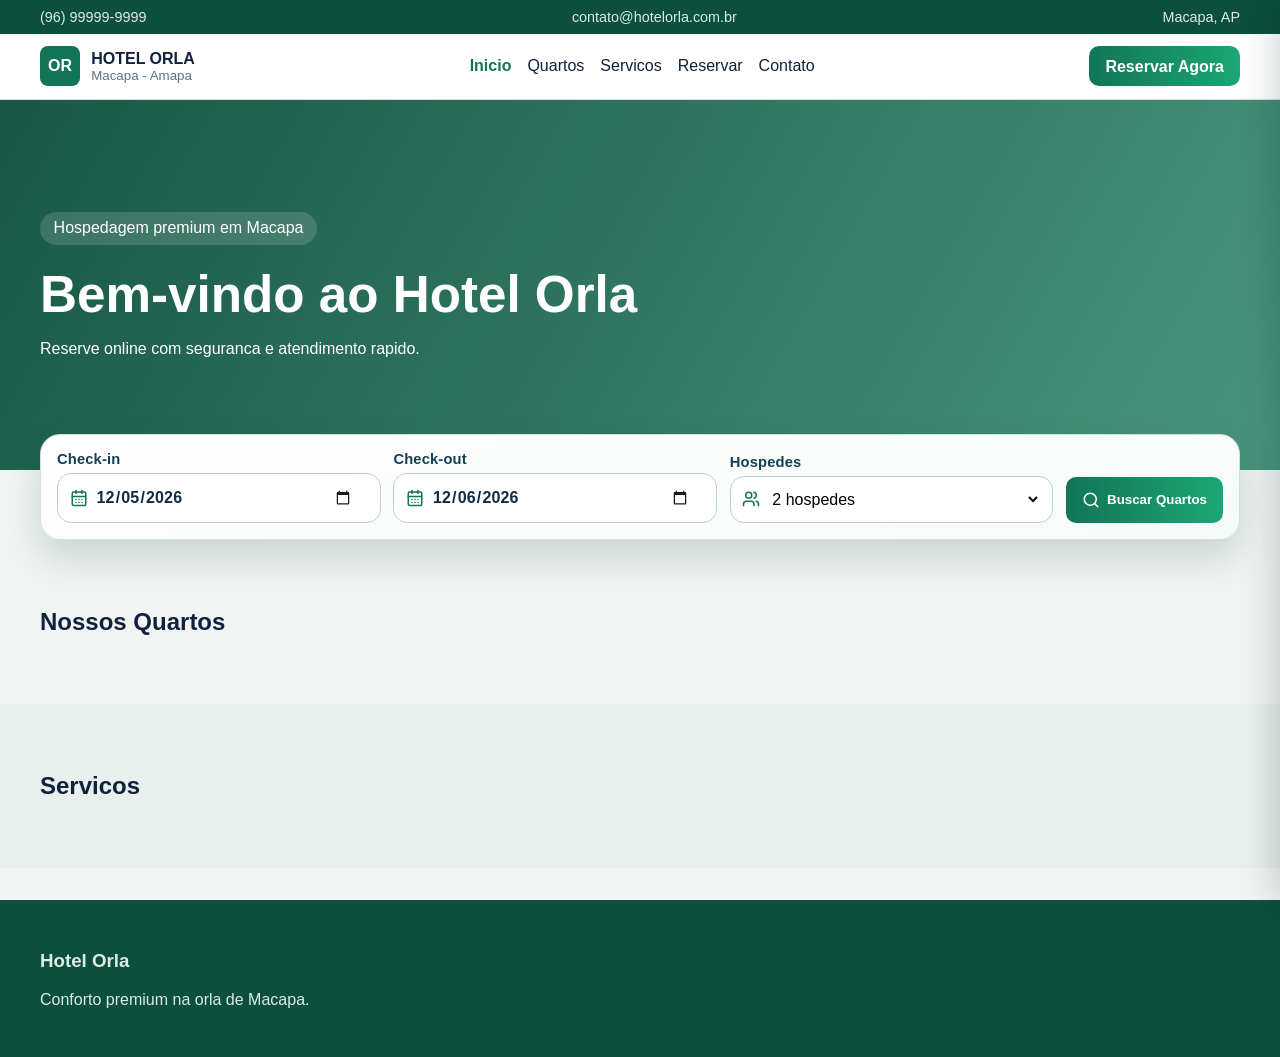
<file: index.html>
<!doctype html>
<html lang="pt-BR">

<head>
    <meta charset="UTF-8" />
    <meta name="viewport" content="width=device-width, initial-scale=1.0" />
    <title>Hotel Orla</title>
    <script type="module" crossorigin src="/assets/index-BNDdCkMx.js"></script>
    <link rel="stylesheet" crossorigin href="/assets/index-CWkhNFXG.css">
</head>

<body>
    <div id="root"></div>
</body>

</html>
</file>
<file: assets/index-CWkhNFXG.css>
:root{--green-900: #0c4f3c;--green-700: #127557;--green-500: #1ca774;--silver-100: #f2f4f3;--silver-300: #d7ddda;--navy: #10213d;--white: #ffffff;--danger: #b32d2d;--radius: 14px}*{box-sizing:border-box}body{margin:0;font-family:Segoe UI,Tahoma,sans-serif;color:var(--navy);background:var(--silver-100)}a{color:inherit;text-decoration:none}.container{width:min(1200px,calc(100% - 2rem));margin:0 auto}.topbar{background:var(--green-900);color:#dcece5;font-size:.9rem}.topbar-content{display:flex;justify-content:space-between;padding:.55rem 0}.navbar{background:var(--white);border-bottom:1px solid var(--silver-300);position:sticky;top:0;z-index:10}.nav-content{display:flex;align-items:center;justify-content:space-between;padding:.8rem 0;gap:1rem}.brand{display:flex;align-items:center;gap:.7rem}.brand small{display:block;color:#617083}.logo-box{width:40px;height:40px;border-radius:8px;display:grid;place-items:center;background:var(--green-700);color:#fff;font-weight:700}.links{display:flex;gap:1rem}.links .active{color:var(--green-700);font-weight:700}.desktop-links{display:flex}.desktop-cta{display:inline-flex}.mobile-nav-toggle{display:none;width:42px;height:42px;border:1px solid #cdd8d3;border-radius:10px;background:#fff;align-items:center;justify-content:center;flex-direction:column;gap:4px;cursor:pointer}.mobile-nav-toggle span{width:18px;height:2px;background:#19475c;border-radius:999px;transition:transform .25s ease,opacity .25s ease}.mobile-nav-toggle.open span:nth-child(1){transform:translateY(6px) rotate(45deg)}.mobile-nav-toggle.open span:nth-child(2){opacity:0}.mobile-nav-toggle.open span:nth-child(3){transform:translateY(-6px) rotate(-45deg)}.mobile-nav-overlay{position:fixed;top:0;right:0;bottom:0;left:0;background:#03151f73;opacity:0;pointer-events:none;transition:opacity .28s ease;z-index:30}.mobile-nav-overlay.open{opacity:1;pointer-events:auto}.mobile-nav-drawer{position:fixed;right:0;top:0;height:100dvh;width:min(84vw,330px);background:#fff;border-left:1px solid #d1ddd7;box-shadow:-14px 0 32px #031f2a2e;transform:translate(102%);transition:transform .3s ease;z-index:31;padding:1rem}.mobile-nav-drawer.open{transform:translate(0)}.mobile-nav-head{display:flex;align-items:center;justify-content:space-between;margin-bottom:.8rem}.mobile-nav-close{width:34px;height:34px;border:1px solid #d0ddd6;border-radius:8px;background:#fff;font-size:1.3rem;line-height:1;cursor:pointer}.mobile-nav-links{display:grid;gap:.45rem}.mobile-nav-links a{padding:.6rem .7rem;border-radius:10px}.mobile-nav-links a.active{background:#e8f6ef;color:#0f7b58;font-weight:700}.hero{color:var(--white);background:linear-gradient(120deg,#0c4f3cf2,#127557bf),url(https://images.unsplash.com/photo-1566073771259-6a8506099945?auto=format&fit=crop&w=1600&q=80) center/cover;padding:6rem 0}.hero h1{font-size:clamp(2rem,4vw,4rem);margin:.3rem 0;max-width:800px}.chip{display:inline-block;padding:.45rem .85rem;border-radius:999px;background:#ffffff26}.hero-search-wrap{margin-top:-2.25rem;position:relative;z-index:3}.hero-search-card{background:linear-gradient(165deg,#fff,#f5fbf8);border:1px solid #cfe0d8;border-radius:20px;box-shadow:0 18px 36px #0b48352e;padding:1rem;display:grid;grid-template-columns:repeat(3,minmax(0,1fr)) auto;gap:.8rem;align-items:end}.hero-search-card .field>span{font-weight:700;letter-spacing:.01em;color:#153f55}.hero-search-card .input-icon{background:#fff;border-color:#b8d2c7;border-radius:14px;box-shadow:inset 0 1px #fffffff2}.hero-search-card .input-icon:hover{border-color:#87b8a4}.hero-search-card .input-icon input[type=date]{font-weight:700;color:#112c42}.hero-search-card .input-icon input[type=date]::-webkit-calendar-picker-indicator{cursor:pointer;border-radius:8px;padding:4px;opacity:.9;transition:background .2s ease,opacity .2s ease}.hero-search-card .input-icon input[type=date]::-webkit-calendar-picker-indicator:hover{background:#e9f5ef;opacity:1}.hero-search-card .input-icon input[type=date]::-webkit-datetime-edit{color:#112c42}.hero-search-card .input-icon input[type=date]::-webkit-datetime-edit-fields-wrapper{letter-spacing:.01em}.hero-search-btn{display:inline-flex;align-items:center;justify-content:center;gap:.45rem;min-height:46px;white-space:nowrap}.section{padding:3rem 0}.section.alt{background:#e8efec}.narrow{width:min(760px,calc(100% - 2rem))}.grid{display:grid;gap:1rem}.cards-3{grid-template-columns:repeat(auto-fit,minmax(220px,1fr))}.cards-4{grid-template-columns:repeat(auto-fit,minmax(180px,1fr))}.cards-2{grid-template-columns:repeat(2,minmax(0,1fr))}.contact-page{background:radial-gradient(circle at 82% 4%,rgba(20,133,96,.09),transparent 25%),radial-gradient(circle at 12% 96%,rgba(12,79,60,.1),transparent 24%),#f2f6f4}.contact-hero{padding:3.1rem 0 2.2rem;border-bottom:1px solid #d3dfd9;background:linear-gradient(130deg,#0c4f3cf2,#127557d9),url(https://images.unsplash.com/photo-1563911302283-d2bc129e7570?auto=format&fit=crop&w=1800&q=80) center/cover;color:#fff}.contact-kicker{display:inline-block;margin:0;border-radius:999px;background:#fff3;padding:.34rem .72rem;font-weight:700;font-size:.84rem}.contact-hero h1{margin:.55rem 0 .35rem;font-size:clamp(2rem,4vw,3.2rem)}.contact-hero p{margin:0;max-width:760px;color:#ddf2ea;font-size:1.03rem}.contact-layout{display:grid;grid-template-columns:minmax(0,1fr) minmax(340px,420px);gap:1rem;align-items:start}.contact-info-column{display:grid;gap:.95rem}.contact-highlight{border:1px solid #cfe0d8;background:linear-gradient(145deg,#fff,#f5fbf8)}.contact-highlight h2{margin:0 0 .45rem;font-size:1.45rem}.contact-highlight p{margin:0;color:#3f5a6b}.contact-info-grid{display:grid;grid-template-columns:repeat(2,minmax(0,1fr));gap:.9rem}.contact-info-card{display:flex;align-items:flex-start;gap:.75rem}.contact-info-card span{width:38px;height:38px;border-radius:10px;display:grid;place-items:center;color:#0e7754;background:#e6f5ee;flex-shrink:0}.contact-info-card strong{display:block;margin:0 0 .2rem}.contact-info-card a,.contact-info-card p{margin:0;color:#345163}.contact-form-card{border:1px solid #cfe0d8;background:#fff;box-shadow:0 18px 30px #05392914}.contact-form-head h2{margin:0}.contact-form-head p{margin:.3rem 0 .8rem;color:#557084}.contact-form-grid{display:grid;gap:.8rem}.contact-form-grid .field small{text-align:right;color:#5f7a8c;font-weight:600}.contact-submit-btn{width:100%;padding:.78rem 1rem}.contact-map-section{padding-top:0}.contact-map-card{border:1px solid #d0ded7;display:grid;grid-template-columns:minmax(0,320px) 1fr;gap:1rem;align-items:center}.contact-map-card h2{margin:0 0 .45rem}.contact-map-card p{margin:0;color:#4e6778}.contact-map-card iframe{width:100%;min-height:320px;border:1px solid #cfdbd5;border-radius:12px}.card{background:var(--white);border:1px solid var(--silver-300);border-radius:var(--radius);padding:1rem;box-shadow:0 8px 20px #0000000a}.card img{width:100%;height:190px;object-fit:cover;border-radius:10px}.card.compact{min-height:120px}.rooms-page-grid{grid-template-columns:repeat(3,minmax(0,1fr))}.rooms-page-card{display:flex;flex-direction:column;gap:.5rem}.rooms-page-card img{height:190px}.rooms-page-card h3,.rooms-page-card p{margin:0}.rooms-filter-info{margin-top:-.2rem;color:#335568}.rooms-empty-state{margin-top:1rem;text-align:center;color:#4f6778}.rooms-page-desc{margin:.35rem 0 .55rem;color:#234457;display:-webkit-box;-webkit-line-clamp:4;-webkit-box-orient:vertical;overflow:hidden}.rooms-page-card .tags{margin-top:.2rem;max-height:64px;overflow:hidden;align-content:flex-start}.rooms-page-card .btn{width:100%;padding:10px;margin-top:auto;text-align:center}.home-room-card{padding:0;border-color:#cfdad4;transition:transform .2s ease,box-shadow .2s ease,border-color .2s ease;overflow:hidden}.home-room-card:hover{transform:translateY(-4px);border-color:#9fcab9;box-shadow:0 16px 28px #0a4f3c1f}.home-room-media{position:relative;border-radius:0;overflow:hidden}.home-room-media img{height:220px;border-radius:0}.home-room-badge{position:absolute;top:10px;left:10px;background:#086b4de6;color:#fff;font-weight:700;font-size:.78rem;padding:.26rem .56rem;border-radius:999px}.home-room-content{padding:.9rem 1rem 1rem;display:grid;gap:.45rem}.home-room-title{display:flex;justify-content:space-between;align-items:flex-start;gap:.6rem}.home-room-title h3{margin:0}.home-room-title strong{color:#0b7e5a;font-size:1.15rem;white-space:nowrap}.home-room-title strong small{color:#617789;font-size:.82rem;font-weight:500;margin-left:.15rem}.home-room-content p{margin:0;color:#2a485b;min-height:0;display:-webkit-box;-webkit-line-clamp:3;-webkit-box-orient:vertical;overflow:hidden}.home-room-footer{display:flex;justify-content:space-between;align-items:center;gap:.5rem}.home-room-footer .btn{padding:.56rem .88rem;font-size:.9rem}.tags{display:flex;flex-wrap:wrap;gap:.5rem}.tags span{background:#e6f3ee;color:var(--green-900);border-radius:999px;padding:.25rem .55rem;font-size:.85rem}.room-status{display:inline-flex;align-items:center;border-radius:999px;padding:.22rem .55rem;font-size:.8rem;font-weight:700}.room-status.available{background:#dcf3e6;color:#0f6548}.room-status.unavailable{background:#fee3e3;color:#9f2f2f}.room-status.maintenance{background:#fff2d8;color:#9f6b00}.room-details-grid{display:grid;grid-template-columns:1.5fr 1fr;gap:1rem}.room-details-main{width:100%;height:500px;object-fit:cover;border-radius:10px}.room-details-thumbs{margin-top:.65rem;display:grid;grid-template-columns:repeat(auto-fill,minmax(110px,1fr));gap:.45rem}.room-details-thumbs button{border:1px solid #cfdad5;padding:0;border-radius:8px;overflow:hidden;background:#fff}.room-details-thumbs button.active{border-color:#0f8e65}.room-details-thumbs img{width:100%;height:86px;object-fit:cover;display:block}.room-details-actions{margin-top:1rem;display:flex;gap:.55rem;flex-wrap:wrap}.room-visual-page{background:#f5f6f6}.room-hero-full{position:relative;height:min(70vh,620px);min-height:360px;overflow:hidden}.room-hero-track{display:flex;height:100%;width:100%;transition:transform .45s ease}.room-hero-track img{min-width:100%;width:100%;height:100%;object-fit:cover;display:block}.room-hero-overlay{position:absolute;top:0;right:0;bottom:0;left:0;background:linear-gradient(180deg,#05161473,#0516142e 42%,#0516146b)}.room-back-btn{position:absolute;top:18px;left:20px;z-index:2;border:0;border-radius:999px;padding:.55rem .85rem;display:inline-flex;align-items:center;gap:.35rem;color:#fff;background:#00000047;cursor:pointer;font-weight:600}.room-hero-arrow{position:absolute;top:50%;transform:translateY(-50%);z-index:2;border:0;width:42px;height:42px;border-radius:999px;background:#00000059;color:#fff;display:grid;place-items:center;cursor:pointer}.room-hero-arrow.prev{left:18px}.room-hero-arrow.next{right:18px}.room-visual-body{padding-top:1.4rem}.room-visual-layout{display:grid;grid-template-columns:minmax(0,1fr) 420px;gap:2.2rem;align-items:start}.room-main-column{min-width:0}.room-meta-row{display:flex;flex-wrap:wrap;gap:.45rem;margin-bottom:.55rem}.room-chip{display:inline-flex;align-items:center;gap:.35rem;padding:.3rem .55rem;border-radius:999px;font-size:.85rem;font-weight:700}.room-chip.green{background:#dff2e6;color:#0e7b53}.room-chip.gold{background:#fff1dd;color:#ad6204}.room-title-xl{margin:0;font-size:clamp(2rem,3.8vw,3rem);line-height:1.06}.room-specs-row{display:flex;gap:1rem;flex-wrap:wrap;margin-top:.65rem}.room-specs-row span{display:inline-flex;align-items:center;gap:.35rem;color:#4d6576;font-weight:500}.room-description-lg{margin-top:.85rem;color:#244052;font-size:1.14rem;line-height:1.6;max-width:900px}.room-tab-strip{margin-top:1rem;background:#eef1ef;border:1px solid #dee4e1;border-radius:12px;padding:.22rem;display:inline-flex;gap:.28rem}.room-tab-strip button{border:0;border-radius:9px;padding:.5rem .85rem;background:transparent;color:#516b7c;font-weight:700;cursor:pointer}.room-tab-strip .active{background:#fff;color:#071b31;box-shadow:0 6px 14px #00000014}.room-amenities-grid{margin-top:.95rem;display:grid;grid-template-columns:repeat(3,minmax(0,1fr));gap:.72rem}.room-amenity-card{border:1px solid #dce4df;border-radius:12px;background:#fff;padding:.85rem .9rem;display:flex;align-items:center;gap:.6rem}.room-amenity-card span{width:36px;height:36px;border-radius:50%;display:grid;place-items:center;background:#e9f5ee;color:#148052;flex-shrink:0}.room-gallery-strip{margin-top:.95rem;display:grid;grid-template-columns:repeat(5,minmax(0,1fr));gap:.55rem}.room-gallery-thumb{border:1px solid #d2ddd7;border-radius:10px;padding:0;overflow:hidden;background:#fff;cursor:pointer}.room-gallery-thumb.active{border-color:#0f8d64;box-shadow:0 0 0 2px #0f8d6433}.room-gallery-strip img{width:100%;height:100px;object-fit:cover;display:block}.room-gallery-lightbox{position:fixed;top:0;right:0;bottom:0;left:0;background:#030c15d1;z-index:70;display:grid;place-items:center;padding:1rem}.room-gallery-lightbox-content{position:relative;width:min(1100px,100%)}.room-gallery-lightbox-image{width:100%;max-height:calc(100vh - 3rem);object-fit:contain;border-radius:12px;border:1px solid rgba(255,255,255,.24);background:#fff}.room-gallery-lightbox-close,.room-gallery-lightbox-arrow{position:absolute;border:0;width:42px;height:42px;border-radius:999px;color:#fff;background:#00000073;display:grid;place-items:center;cursor:pointer}.room-gallery-lightbox-close{top:10px;right:10px}.room-gallery-lightbox-arrow{top:50%;transform:translateY(-50%)}.room-gallery-lightbox-arrow.prev{left:10px}.room-gallery-lightbox-arrow.next{right:10px}.room-gallery-lightbox-close:hover,.room-gallery-lightbox-arrow:hover{background:#0000009e}.room-booking-card{position:sticky;top:98px;border:1px solid #d4dfda;border-radius:16px;padding:1.15rem;background:linear-gradient(165deg,#fff,#f8fcfa);box-shadow:0 18px 34px #0a3c2c1f}.room-booking-price{margin:0;font-size:2.35rem;font-weight:800;letter-spacing:-.02em}.room-booking-price small{color:#5f7788;font-size:1.05rem;font-weight:500}.room-booking-grid{margin-top:.95rem;display:grid;grid-template-columns:repeat(2,minmax(0,1fr));gap:.78rem}.room-booking-card label{display:grid;gap:.38rem;font-size:.82rem;letter-spacing:.02em;color:#657a89;font-weight:700}.room-booking-card .input-icon{padding:.2rem .76rem;border:1px solid #c2d5cb;border-radius:12px;background:#fff}.room-booking-card .input-icon input,.room-booking-card .input-icon select{min-height:44px;font-weight:600}.room-booking-btn{width:100%;margin-top:.95rem;padding:.9rem 1rem;font-size:1.12rem}.room-booking-note{margin:.8rem 0 0;color:#6c8594;font-size:.94rem;display:inline-flex;align-items:center;gap:.3rem}.room-similar-section{margin-top:1.4rem}.room-similar-section h2{margin:0 0 .7rem;font-size:clamp(1.8rem,3vw,2.5rem);line-height:1.1}.room-similar-card{padding:.55rem}.room-similar-card img{height:220px;border-radius:12px}.room-similar-card h3{margin:.65rem 0 .3rem}.room-similar-card p{margin:0 0 .6rem;color:#214053;font-weight:700}.room-services-picker{margin-top:1rem}.room-services-picker h3{margin:0 0 .3rem}.room-services-picker p{margin:0 0 .65rem;color:#516b7c}.room-services-grid{display:flex;flex-wrap:wrap;gap:.5rem}.room-service-item{border:1px solid #c9d8d0;border-radius:999px;padding:.38rem .65rem;background:#fff;display:inline-flex;gap:.42rem;align-items:center;cursor:pointer}.room-service-item input{width:14px;height:14px;margin:0}.room-service-item.checked{background:#e8f6ef;border-color:#0f8d64;color:#0a6f4f}.form{display:grid;gap:.6rem}input,select,textarea{border:1px solid var(--silver-300);border-radius:10px;padding:.65rem .8rem;font:inherit;width:100%}textarea{min-height:90px;resize:vertical}.btn{border:0;border-radius:10px;padding:.65rem 1rem;cursor:pointer;background:#d8dfdc;display:inline-flex;align-items:center;justify-content:center;gap:.42rem;line-height:1.2}.btn-primary{background:linear-gradient(90deg,var(--green-700),var(--green-500));color:var(--white);font-weight:600}.btn-danger{background:#f6dddd;color:var(--danger)}.form-actions{display:flex;gap:10px;flex-wrap:wrap}.alert{background:#e9faf1;color:var(--green-900);border:1px solid #c4ecd7;padding:.7rem;border-radius:10px}.footer{background:var(--green-900);color:#dcece5;padding:2rem 0;margin-top:2rem}.table{width:100%;border-collapse:collapse}.table th,.table td{border-bottom:1px solid var(--silver-300);text-align:left;padding:.65rem;vertical-align:top}.table td .btn+.btn{margin-left:.45rem}.admin-shell{display:grid;grid-template-columns:275px 1fr;height:100vh;overflow:hidden}.admin-menu-btn{display:none;position:fixed;top:14px;left:14px;z-index:40;border:0;width:40px;height:40px;border-radius:10px;background:linear-gradient(140deg,var(--green-900),var(--green-700));color:#fff}.admin-sidebar{background:linear-gradient(180deg,#063828,#0b6048 55%,#0a3f31);color:#effaf6;padding:1rem;display:flex;flex-direction:column;min-height:100vh;height:100vh;position:sticky;top:0;overflow-y:auto;border-right:1px solid rgba(255,255,255,.08)}.admin-brand{display:flex;align-items:center;gap:.65rem;padding:.25rem .35rem 1rem}.admin-brand-logo{width:38px;height:38px;border-radius:10px;display:grid;place-items:center;background:#ffffff29;font-weight:700}.admin-brand small{display:block;opacity:.75;font-size:.82rem}.admin-nav{display:grid;gap:.35rem}.admin-nav a{padding:.68rem .78rem;border-radius:10px;display:flex;align-items:center;gap:.55rem;color:#e9f8f1}.admin-nav a.active{background:#ffffff29;box-shadow:inset 0 0 0 1px #ffffff1f}.admin-nav-group-btn{width:100%;border:0;padding:.68rem .78rem;border-radius:10px;background:transparent;color:#e9f8f1;display:flex;align-items:center;justify-content:space-between;cursor:pointer}.admin-nav-group-btn.active{background:#ffffff29;box-shadow:inset 0 0 0 1px #ffffff1f}.admin-nav-group-left{display:inline-flex;align-items:center;gap:.55rem}.admin-nav-group-arrow{transition:transform .2s ease}.admin-nav-group-arrow.open{transform:rotate(180deg)}.admin-nav-submenu{display:grid;gap:.3rem;margin:.15rem 0 .2rem;padding-left:.6rem}.admin-nav-submenu a{padding:.5rem .72rem;border-radius:9px;color:#d9efe6;font-size:.92rem}.admin-nav-submenu a.active{background:#ffffff29;box-shadow:inset 0 0 0 1px #ffffff1f}.admin-nav-badge{margin-left:auto;min-width:22px;height:22px;border-radius:999px;display:inline-flex;align-items:center;justify-content:center;font-size:12px;font-weight:700;color:#fff;background:#d63c4a}.admin-sidebar-footer{margin-top:auto;padding-top:.7rem;border-top:1px solid rgba(255,255,255,.12);display:grid;gap:.3rem}.admin-side-link{color:#e8faf1;border:0;background:transparent;text-align:left;padding:.65rem .7rem;border-radius:10px;display:flex;align-items:center;gap:.55rem;font:inherit;cursor:pointer}.admin-side-link:hover{background:#ffffff1f}.admin-side-link.danger{color:#ffd7d7}.admin-main{padding:1.1rem 1.3rem 1.4rem;height:100vh;overflow-y:auto;background:radial-gradient(circle at 90% 0%,rgba(18,117,87,.09),transparent 30%),radial-gradient(circle at 10% 100%,rgba(28,167,116,.1),transparent 26%),#f3f5f4}.admin-topbar{display:flex;justify-content:space-between;align-items:center;margin-bottom:.95rem}.admin-topbar h1{margin:0;font-size:1rem;color:#3d5567;font-weight:600}.admin-login{min-height:100vh;display:grid;place-items:center;background:#e6eeea}.admin-dashboard{display:grid;gap:1rem}.admin-page-head h2{margin:0;font-size:clamp(1.5rem,2.3vw,2rem)}.admin-page-head p{margin:.2rem 0 0;color:#5d7281}.stat-card{display:flex;justify-content:space-between;align-items:center;border:1px solid #dce3e0;background:#fff}.stat-card p{margin:0;color:#597080;font-weight:600}.stat-card strong{display:block;margin-top:.3rem;font-size:1.9rem}.stat-card span{width:42px;height:42px;display:grid;place-items:center;border-radius:12px}.stat-card.mint span{background:#dbf4e8;color:#137654}.stat-card.sky span{background:#deebfa;color:#1f5bba}.stat-card.violet span{background:#ede5f9;color:#7741ce}.stat-card.gold span{background:#faebd7;color:#a56200}.admin-table-card{padding:1rem}.admin-table-head{display:flex;align-items:center;justify-content:space-between;margin-bottom:.65rem}.admin-table-head h3{margin:0}.admin-table-head a{display:inline-flex;align-items:center;gap:.25rem;color:var(--green-700);font-weight:600}.admin-table-head .btn{display:inline-flex;align-items:center;gap:.35rem}.table-scroll{overflow-x:auto}.status-pill{display:inline-block;padding:.22rem .55rem;border-radius:999px;font-size:.8rem;font-weight:600;text-transform:capitalize}.status-pill.pending{background:#fff2d8;color:#9f6b00}.status-pill.confirmed,.status-pill.checked_in{background:#dcf3e6;color:#0f6548}.status-pill.checked_out{background:#dce9fb;color:#2056aa}.status-pill.cancelled{background:#fee3e3;color:#9f2f2f}.admin-calendar-wrap{padding:1rem}.calendar-head-row{display:flex;align-items:center;justify-content:center;gap:.7rem;margin:.5rem 0 .7rem}.calendar-head-row h4{margin:0;min-width:210px;text-align:center}.calendar-grid.week{display:grid;grid-template-columns:repeat(7,minmax(0,1fr));gap:.45rem;margin-bottom:.45rem}.calendar-grid.week span{text-align:center;color:#60798a;font-size:.82rem;font-weight:700}.calendar-grid.month{display:grid;grid-template-columns:repeat(7,minmax(0,1fr));gap:.45rem}.calendar-day{border:1px solid #d2ddd8;border-radius:10px;background:#fff;min-height:70px;padding:.42rem;display:grid;align-content:space-between;text-align:left}.calendar-day strong{font-size:.95rem}.calendar-day small{color:#6a8192;font-size:.75rem}.calendar-day.muted{border-style:dashed;background:#f9fbfa}.calendar-day.selected{border-color:#0d956d;box-shadow:0 0 0 2px #0d956d1f}.calendar-day.today{background:#edf8f3}.calendar-day.blocked{background:#f3f6f5;border-color:#d6dfdb;color:#8a99a4;cursor:not-allowed}.calendar-day.blocked small{color:#93a1ab}.calendar-events-panel{margin-top:.8rem;border-top:1px solid #e1e8e5;padding-top:.8rem}.calendar-events-head{display:flex;align-items:center;justify-content:space-between}.calendar-events-head h4{margin:0;display:inline-flex;align-items:center;gap:.35rem}.calendar-events-list{display:grid;gap:.5rem;margin-top:.6rem}.calendar-event{border:1px solid #d9e2de;border-radius:10px;padding:.6rem .7rem;display:flex;align-items:flex-start;justify-content:space-between;gap:.7rem}.calendar-event.manual{background:#f8fcfa}.calendar-event.reservation{background:#f2f7ff;border-color:#d4e1f7}.calendar-event h5{margin:0;font-size:.95rem}.calendar-event p{margin:.2rem 0;color:#5b7283;font-size:.85rem}.calendar-event small{color:#6c7f8e;font-size:.8rem;display:block;max-width:520px}.calendar-event-actions{display:flex;gap:.35rem}.calendar-empty{color:#718697;margin:.65rem 0 0}.rooms-head{display:flex;align-items:center;justify-content:space-between;gap:1rem}.rooms-head .btn{display:inline-flex;align-items:center;gap:.45rem}.rooms-admin-grid{display:grid;grid-template-columns:repeat(auto-fill,minmax(280px,1fr));gap:1rem}.room-admin-card{border:1px solid #d8dfdc;border-radius:14px;overflow:hidden;background:#fff;box-shadow:0 8px 20px #08332714}.room-admin-media{position:relative;height:190px}.room-admin-media img{width:100%;height:100%;object-fit:cover}.room-badge{position:absolute;top:12px;left:12px;padding:.3rem .6rem;border-radius:8px;color:#fff;background:linear-gradient(90deg,#06a37a,#089d6e);font-size:.82rem;font-weight:700}.room-admin-content{padding:.9rem}.room-title-row{display:flex;justify-content:space-between;gap:.7rem}.room-title-row h3{margin:0;font-size:1.03rem}.room-title-row p{margin:0;color:var(--green-700);font-weight:800;white-space:nowrap}.room-title-row small{color:#607488;font-weight:500;margin-left:.15rem}.room-number{margin:.3rem 0 .45rem;color:#5d7383}.room-admin-meta{display:flex;gap:1rem;flex-wrap:wrap;color:#344f60;font-size:.95rem}.room-admin-meta span{display:inline-flex;align-items:center;gap:.25rem}.room-admin-actions{margin-top:.8rem;display:grid;grid-template-columns:1fr auto;gap:.45rem}.room-admin-actions .btn{display:inline-flex;align-items:center;justify-content:center;gap:.35rem}.room-modal-backdrop{position:fixed;top:0;right:0;bottom:0;left:0;background:#0c141ca8;z-index:60;display:grid;place-items:center;padding:1rem}.room-modal{width:min(940px,100%);max-height:calc(100vh - 2rem);background:#fff;border-radius:14px;border:1px solid #d9e0dd;overflow:auto}.room-modal-head{display:flex;justify-content:space-between;align-items:center;position:sticky;top:0;padding:1rem 1.1rem;background:#fff;border-bottom:1px solid #e4e9e7;z-index:2}.room-modal-head h3{margin:0}.room-modal-head button{border:0;background:transparent;color:#5a6f7e;cursor:pointer}.room-modal-form{padding:1rem 1.1rem;display:grid;gap:.85rem}.room-modal-form label{display:grid;gap:.35rem;font-weight:600;color:#233f52}.room-modal-form input,.room-modal-form select,.room-modal-form textarea{border-radius:9px}.room-modal-form textarea{min-height:86px}.room-form-grid{display:grid;gap:.75rem}.room-form-grid.two{grid-template-columns:repeat(2,minmax(0,1fr))}.room-form-grid.three{grid-template-columns:repeat(3,minmax(0,1fr))}.room-form-grid.four{grid-template-columns:repeat(4,minmax(0,1fr))}.amenity-row{display:grid;grid-template-columns:1fr auto;gap:.5rem}.amenity-suggestions{display:flex;flex-wrap:wrap;gap:.45rem;margin-bottom:.55rem}.amenity-suggestions button{border:1px solid #cfe1d8;background:#f1f8f5;color:#0e6649;padding:.28rem .6rem;border-radius:999px;cursor:pointer;font-size:.86rem}.amenity-suggestions button.selected{background:#0f8e65;border-color:#0f8e65;color:#fff}.amenity-chips{display:flex;flex-wrap:wrap;gap:.45rem}.amenity-chips button{border:1px solid #cce4d8;background:#edf8f3;color:#0f684a;border-radius:999px;padding:.25rem .55rem;display:inline-flex;align-items:center;gap:.2rem}.upload-row{display:flex;align-items:center;gap:.55rem;flex-wrap:wrap}.upload-row span{color:#7a8e9d;font-weight:500}.upload-row .btn{display:inline-flex;align-items:center;gap:.35rem}.gallery-preview{display:grid;grid-template-columns:repeat(auto-fill,minmax(88px,1fr));gap:.55rem}.gallery-preview div{position:relative;border-radius:8px;overflow:hidden;border:1px solid #dce4e1;height:76px}.gallery-preview img{width:100%;height:100%;object-fit:cover}.gallery-preview button{position:absolute;top:4px;right:4px;border:0;border-radius:8px;width:22px;height:22px;display:grid;place-items:center;background:#0a141cb8;color:#fff}.switch-row{display:flex!important;align-items:center;gap:.55rem;margin-top:.2rem;font-weight:600}.switch-row input{width:auto}.room-modal-footer{display:flex;justify-content:flex-end;gap:.55rem;border-top:1px solid #e4eae8;padding-top:.85rem;margin-top:.15rem}.services-admin-grid{display:grid;grid-template-columns:repeat(auto-fill,minmax(280px,1fr));gap:1rem}.service-card{border:1px solid #d8dfdc;border-radius:14px;overflow:hidden;background:#fff;box-shadow:0 8px 20px #08332714}.service-media{position:relative;height:160px}.service-media img{width:100%;height:100%;object-fit:cover}.service-category{position:absolute;top:12px;left:12px;background:#ffffffe6;color:#20505f;padding:.27rem .55rem;border-radius:8px;font-size:.82rem;font-weight:600}.service-included{position:absolute;top:12px;right:12px;background:linear-gradient(90deg,#039970,#05885f);color:#fff;padding:.27rem .55rem;border-radius:8px;font-size:.82rem;font-weight:700;display:inline-flex;gap:.25rem;align-items:center}.service-body{padding:.95rem}.service-body h3{margin:0;font-size:1.08rem}.service-title{display:inline-flex;align-items:center;gap:.42rem}.service-body p{margin:.45rem 0;color:#4d6678;line-height:1.35;min-height:52px;display:-webkit-box;-webkit-line-clamp:2;-webkit-box-orient:vertical;overflow:hidden}.service-body strong{color:#046f53;font-size:1.05rem}.service-actions{margin-top:.8rem;display:grid;grid-template-columns:1fr auto;gap:.45rem}.service-actions .btn{display:inline-flex;align-items:center;justify-content:center;gap:.35rem}.service-modal{width:min(910px,100%);max-height:calc(100vh - 2rem);background:#fff;border-radius:14px;border:1px solid #d9e0dd;overflow:auto}.service-icon-preview{margin-top:-.25rem}.service-icon-preview span{display:inline-flex;align-items:center;gap:.38rem;padding:.3rem .55rem;border-radius:999px;border:1px solid #cde2d8;background:#eff8f3;color:#0f684a;font-weight:600;font-size:.86rem}.toggle-line{display:flex!important;align-items:center;justify-content:space-between;padding:.15rem 0}.toggle-line span{display:grid;gap:.15rem}.toggle-line small{color:#738797;font-weight:500}.toggle-line input{-webkit-appearance:none;-moz-appearance:none;appearance:none;width:40px;height:24px;border-radius:999px;background:#d8e0dd;border:1px solid #ccd6d2;position:relative;cursor:pointer;transition:all .2s ease}.toggle-line input:after{content:"";width:18px;height:18px;border-radius:50%;background:#fff;position:absolute;top:2px;left:2px;transition:transform .2s ease;box-shadow:0 1px 3px #0003}.toggle-line input:checked{background:#0d9f74;border-color:#0d9f74}.toggle-line input:checked:after{transform:translate(16px)}.clients-stats .clients-stat{text-align:center;display:grid;place-items:center;gap:.2rem}.clients-stat svg{color:#0c9a6d}.clients-stat strong{font-size:2rem}.clients-stat p{margin:0;color:#5a707f}.clients-search-wrap{padding:.8rem}.clients-search{display:flex;align-items:center;gap:.5rem;border:1px solid #d4dcd8;border-radius:10px;padding:.55rem .7rem;background:#fff}.clients-search svg{color:#7a8d9b}.clients-search input{border:0;padding:0}.clients-list{min-height:320px}.clients-empty{min-height:280px;display:grid;place-items:center;text-align:center;gap:.45rem;color:#6b7f8f}.clients-empty svg{color:#bcc7cf}.clients-empty h3{margin:.2rem 0 0;color:#0f223d}.clients-empty p{margin:0 0 .45rem}.clients-empty .btn{display:inline-flex;align-items:center;gap:.35rem}.client-modal{width:min(980px,100%);max-height:calc(100vh - 2rem);background:#fff;border-radius:14px;border:1px solid #d9e0dd;overflow:auto}.vip-box{background:#f4f1df;border:1px solid #e3dbc2;border-radius:12px;padding:.85rem .9rem}.booking-section{background:radial-gradient(circle at 15% 0%,rgba(28,167,116,.14),transparent 40%),radial-gradient(circle at 85% 10%,rgba(12,79,60,.16),transparent 34%),var(--silver-100)}.booking-container{width:min(980px,calc(100% - 2rem))}.booking-head{text-align:center;margin-bottom:1.2rem}.booking-head h1{margin:.15rem 0;font-size:clamp(2rem,4vw,3rem)}.booking-head p{margin:0;color:#456173}.booking-kicker{display:inline-flex;align-items:center;gap:.4rem;margin:0;color:var(--green-700);background:#e4f4ed;padding:.35rem .7rem;border-radius:999px;font-weight:700;font-size:.85rem}.booking-form{padding:1.4rem;border:1px solid rgba(18,117,87,.2);box-shadow:0 18px 36px #0c4f3c1a;display:grid;grid-template-columns:2.3fr 1fr;gap:1.15rem}.booking-grid{display:grid;grid-template-columns:repeat(2,minmax(0,1fr));gap:.85rem;align-content:start}.field{display:grid;gap:.35rem}.field span{font-weight:600;color:#234357;font-size:.92rem}.field-between{display:flex!important;justify-content:space-between;align-items:center}.field-between small{color:#628091;font-weight:600;font-size:.78rem}.field-full{grid-column:1 / -1}.input-icon{display:flex;align-items:center;gap:.5rem;border:1px solid #c7d5ce;border-radius:12px;padding:.1rem .72rem;background:#fcfefd;transition:border-color .2s ease,box-shadow .2s ease}.input-icon svg{color:var(--green-700);flex-shrink:0}.input-icon:focus-within{border-color:var(--green-500);box-shadow:0 0 0 3px #1ca77424}.input-icon input,.input-icon select,.input-icon textarea{border:0;padding-left:0;background:transparent}.input-icon input:focus,.input-icon select:focus,.input-icon textarea:focus{outline:none;box-shadow:none}.input-icon input,.input-icon select{min-height:42px}.input-icon input:invalid:not(:placeholder-shown){color:#a83c3c}.textarea-icon{align-items:flex-start;padding-top:.55rem}.booking-summary{border:1px solid #d3e0da;border-radius:12px;padding:1rem;background:linear-gradient(160deg,#f8fdfb,#ecf7f2)}.booking-summary h3{margin-top:0;margin-bottom:.65rem}.booking-summary p{margin:.4rem 0;color:#284458}.booking-submit{width:100%;margin-top:.8rem;padding:.8rem 1rem}.booking-alert{margin-top:.8rem}.booking-payment-methods{display:flex;gap:.55rem;flex-wrap:wrap}.booking-payment-methods .btn{min-width:150px}.booking-pix-card{margin-top:.9rem;border:1px solid #cfe3d8;background:linear-gradient(160deg,#f8fdfb,#edf8f2)}.booking-pix-card h3{margin-top:0}.booking-pix-qr{width:min(190px,100%);max-width:190px;height:auto!important;aspect-ratio:1 / 1;border-radius:12px;border:1px solid #d4dfd8;background:#fff;padding:.35rem;object-fit:contain!important;image-rendering:pixelated;display:block;margin:.55rem auto}.booking-pix-card .booking-pix-qr{width:min(190px,100%);max-width:190px;height:auto!important}@media(max-width:640px){.booking-pix-qr{width:min(170px,100%);max-width:170px}}.booking-calendar-card{border:1px solid #c5ddd2;border-radius:16px;padding:.9rem;background:radial-gradient(circle at 100% 0%,rgba(28,167,116,.1),transparent 38%),linear-gradient(165deg,#fcfffe,#eef8f3);box-shadow:inset 0 1px #fffc,0 10px 20px #09453212}.booking-calendar-head{display:flex;align-items:center;justify-content:space-between;gap:.6rem;margin-bottom:.3rem}.booking-calendar-head strong{font-size:1.03rem;color:#16364b}.booking-calendar-actions{display:inline-flex;align-items:center;gap:.45rem}.booking-calendar-actions span{min-width:170px;text-align:center;font-weight:700;color:#214558;background:#ffffffad;border:1px solid #d7e4de;border-radius:999px;padding:.36rem .6rem}.booking-calendar-actions .btn{width:36px;height:36px;min-width:36px;border-radius:999px;border:1px solid #d1dfd8;background:#fff;padding:0}.booking-calendar-actions .btn:hover{border-color:#0f8d64;color:#0f8d64}.booking-calendar-legend{display:flex;gap:.9rem;margin-top:.55rem;margin-bottom:.2rem;color:#4c6677;font-size:.85rem}.booking-calendar-legend span{display:inline-flex;align-items:center;gap:.32rem}.dot{width:10px;height:10px;border-radius:999px;display:inline-block}.dot.available{background:#2a9f71}.dot.blocked{background:#cf4d4d}.booking-calendar-grid{margin-top:.5rem;display:grid;grid-template-columns:repeat(7,minmax(0,1fr));gap:.38rem}.booking-calendar-grid.weekdays span{text-align:center;font-size:.74rem;font-weight:700;color:#5c7484;padding:.25rem 0;border-radius:8px;background:#ffffff8c}.booking-calendar-grid.month .day{border:1px solid #d3e0d9;border-radius:11px;min-height:36px;background:#fff;color:#1f3448;font-weight:700;transition:transform .12s ease,border-color .2s ease,box-shadow .2s ease,background .2s ease}.booking-calendar-grid.month .day:hover:not(.blocked):not(.empty){border-color:#0f8d64;transform:translateY(-1px);box-shadow:0 6px 14px #0d594124}.booking-calendar-grid.month .day.empty{border:0;background:transparent}.booking-calendar-grid.month .day.available{background:#f9fefc}.booking-calendar-grid.month .day.blocked{background:linear-gradient(180deg,#fcecec,#f9e2e2);border-color:#e7bbbb;color:#a34040;cursor:not-allowed;opacity:.8}.booking-calendar-grid.month .day.in-range{background:#e8f6ef;border-color:#b8dfcb;color:#0e6a4b}.booking-calendar-grid.month .day.selected{background:linear-gradient(160deg,#0f8d64,#1ca774);color:#fff;border-color:#0f8d64;box-shadow:0 0 0 3px #0f8d6433}.booking-calendar-grid.month .day.today:not(.selected){border-color:#2c8dd3;color:#1d5f8f;background:#eef7ff}.calendar-note{display:block;margin-top:.55rem;color:#7a4b13;font-weight:600}.booking-grid input[type=date]::-webkit-calendar-picker-indicator{cursor:pointer;opacity:.85}.booking-grid input[type=date]{font-weight:600}.booking-room-select{gap:.6rem;align-items:center}.booking-room-select select{flex:1;min-width:0}.booking-form .booking-room-select .booking-room-thumb{width:clamp(72px,14vw,180px);height:clamp(52px,10vw,96px);max-width:32%;border-radius:10px;object-fit:cover;border:1px solid #c9d9d1;flex-shrink:0;display:block}.booking-service-chips{display:flex;flex-wrap:wrap;gap:.5rem}.booking-service-chip{border:1px solid #cbdbd3;border-radius:999px;background:#f8fbf9;padding:.34rem .62rem;font-size:.86rem}.booking-service-chip.active{background:#e8f6ef;border-color:#0f8d64;color:#0a6f4f}.admin-module-grid{grid-template-columns:repeat(2,minmax(0,1fr));align-items:start}.inventory-actions-card{margin-top:.2rem;margin-bottom:.9rem}.inventory-actions-head h3{margin:0}.inventory-actions-head p{margin:.2rem 0 .7rem;color:#56707f}.inventory-actions-tabs{display:flex;gap:.55rem;flex-wrap:wrap}.inventory-tab-btn{border:1px solid #cfe0d8;background:#f3faf6;color:#14553f;border-radius:10px;padding:.52rem .82rem;font-weight:700;display:inline-flex;align-items:center;gap:.4rem;cursor:pointer}.inventory-tab-btn.active{background:linear-gradient(150deg,#0f8d64,#1ca774);border-color:#0f8d64;color:#fff}.inventory-actions-mobile{display:none;margin-top:.6rem}.inventory-main-form{margin-bottom:.9rem}.admin-inline-form h3{margin:0 0 .35rem;display:inline-flex;align-items:center;gap:.4rem}.admin-inline-form .btn-primary{width:fit-content;min-width:190px}.whatsapp-admin-wrap{display:grid;gap:.95rem}.whatsapp-admin-actions{display:flex;flex-wrap:wrap;gap:.55rem}.whatsapp-admin-grid{display:grid;grid-template-columns:minmax(0,320px) 1fr;gap:.85rem}.whatsapp-qr-card,.whatsapp-meta-card{border:1px solid #d3dfd9;border-radius:12px;background:#f9fcfb;padding:.85rem}.whatsapp-qr-card h3,.whatsapp-meta-card h3{margin:0 0 .55rem;display:inline-flex;align-items:center;gap:.35rem}.whatsapp-qr-image{width:min(380px,100%);height:auto;border:1px solid #cad8d1;border-radius:10px;background:#fff;padding:.35rem;image-rendering:pixelated;image-rendering:crisp-edges}.whatsapp-qr-btn{padding:0;border:0;background:transparent;cursor:zoom-in;display:block}.whatsapp-qr-modal{position:fixed;top:0;right:0;bottom:0;left:0;background:#071924a3;z-index:90;display:grid;place-items:center;padding:1rem}.whatsapp-qr-modal-content{width:min(640px,96vw);background:#fff;border:1px solid #cad7d0;border-radius:12px;padding:.8rem;display:grid;gap:.7rem;justify-items:center}.whatsapp-qr-image.zoom{width:min(560px,90vw)}.whatsapp-qr-card small{color:#5f7688}.whatsapp-meta-card p{margin:.28rem 0;color:#2a4a5c}.whatsapp-status-pill{width:fit-content;display:inline-flex;align-items:center;gap:.35rem;border-radius:999px;padding:.36rem .66rem;border:1px solid #d0ddd7;background:#f7fbf9;font-weight:700}.whatsapp-status-pill.ok{border-color:#8ecab3;color:#0d6e4f;background:#e8f6ef}.whatsapp-status-pill.warn,.whatsapp-status-pill.info{border-color:#c9d5e5;color:#2a4f79;background:#edf4ff}.whatsapp-status-pill.error{border-color:#e4b8b8;color:#8a2f2f;background:#fbeeee}.muted{color:#61798a}.card hr{border:0;border-top:1px solid #d9e1dd;margin:.9rem 0}@media(max-width:900px){.topbar{display:none}.nav-content{min-height:64px}.brand small,.desktop-links,.desktop-cta{display:none}.mobile-nav-toggle{display:inline-flex}.admin-shell{grid-template-columns:1fr;height:auto;overflow:visible}.admin-menu-btn{display:grid;place-items:center}.admin-sidebar{position:fixed;left:-100%;top:0;width:min(290px,85vw);z-index:35;transition:left .25s ease}.admin-sidebar.open{left:0}.admin-main{padding-top:4rem}.admin-main{height:auto;overflow:visible}.calendar-grid.week,.calendar-grid.month{grid-template-columns:repeat(2,minmax(0,1fr))}.calendar-head-row h4{min-width:150px;font-size:1rem}.calendar-day{min-height:62px}.booking-form,.booking-grid{grid-template-columns:1fr}.booking-form .booking-room-select .booking-room-thumb{width:clamp(64px,28vw,130px);height:clamp(48px,18vw,84px);max-width:42%}.room-details-grid{grid-template-columns:1fr}.booking-container{width:min(760px,calc(100% - 1rem))}.rooms-head{flex-direction:column;align-items:stretch}.rooms-page-grid{grid-template-columns:1fr}.hero-search-wrap{margin-top:-1.4rem}.hero-search-card{grid-template-columns:1fr;border-radius:16px}.hero-search-btn{width:100%}.home-room-media img{height:190px}.home-room-title{flex-direction:column;gap:.2rem}.home-room-content p{min-height:0}.home-room-footer{flex-direction:column;align-items:stretch}.home-room-footer .btn,.booking-payment-methods .btn{width:100%}.cards-2,.contact-layout,.contact-info-grid,.contact-map-card{grid-template-columns:1fr}.contact-map-card iframe{min-height:260px}.room-hero-full{height:46vh;min-height:280px}.room-hero-track{overflow-x:auto;scroll-snap-type:x mandatory;scroll-behavior:smooth;transition:none;transform:none!important}.room-hero-track img{scroll-snap-align:start}.room-hero-arrow{display:none}.room-visual-layout{grid-template-columns:1fr}.room-booking-card{position:static;top:auto}.room-amenities-grid{grid-template-columns:1fr}.room-gallery-strip{grid-template-columns:repeat(3,minmax(0,1fr))}.room-gallery-strip img{height:88px}.room-gallery-lightbox-content{width:100%}.room-gallery-lightbox-image{max-height:calc(100vh - 2.2rem)}.room-gallery-lightbox-close,.room-gallery-lightbox-arrow{width:36px;height:36px}.room-booking-grid,.room-form-grid.two,.room-form-grid.three,.room-form-grid.four,.admin-module-grid{grid-template-columns:1fr}.inventory-actions-tabs{display:none}.inventory-actions-mobile{display:block}.whatsapp-admin-grid{grid-template-columns:1fr}}
</file>
